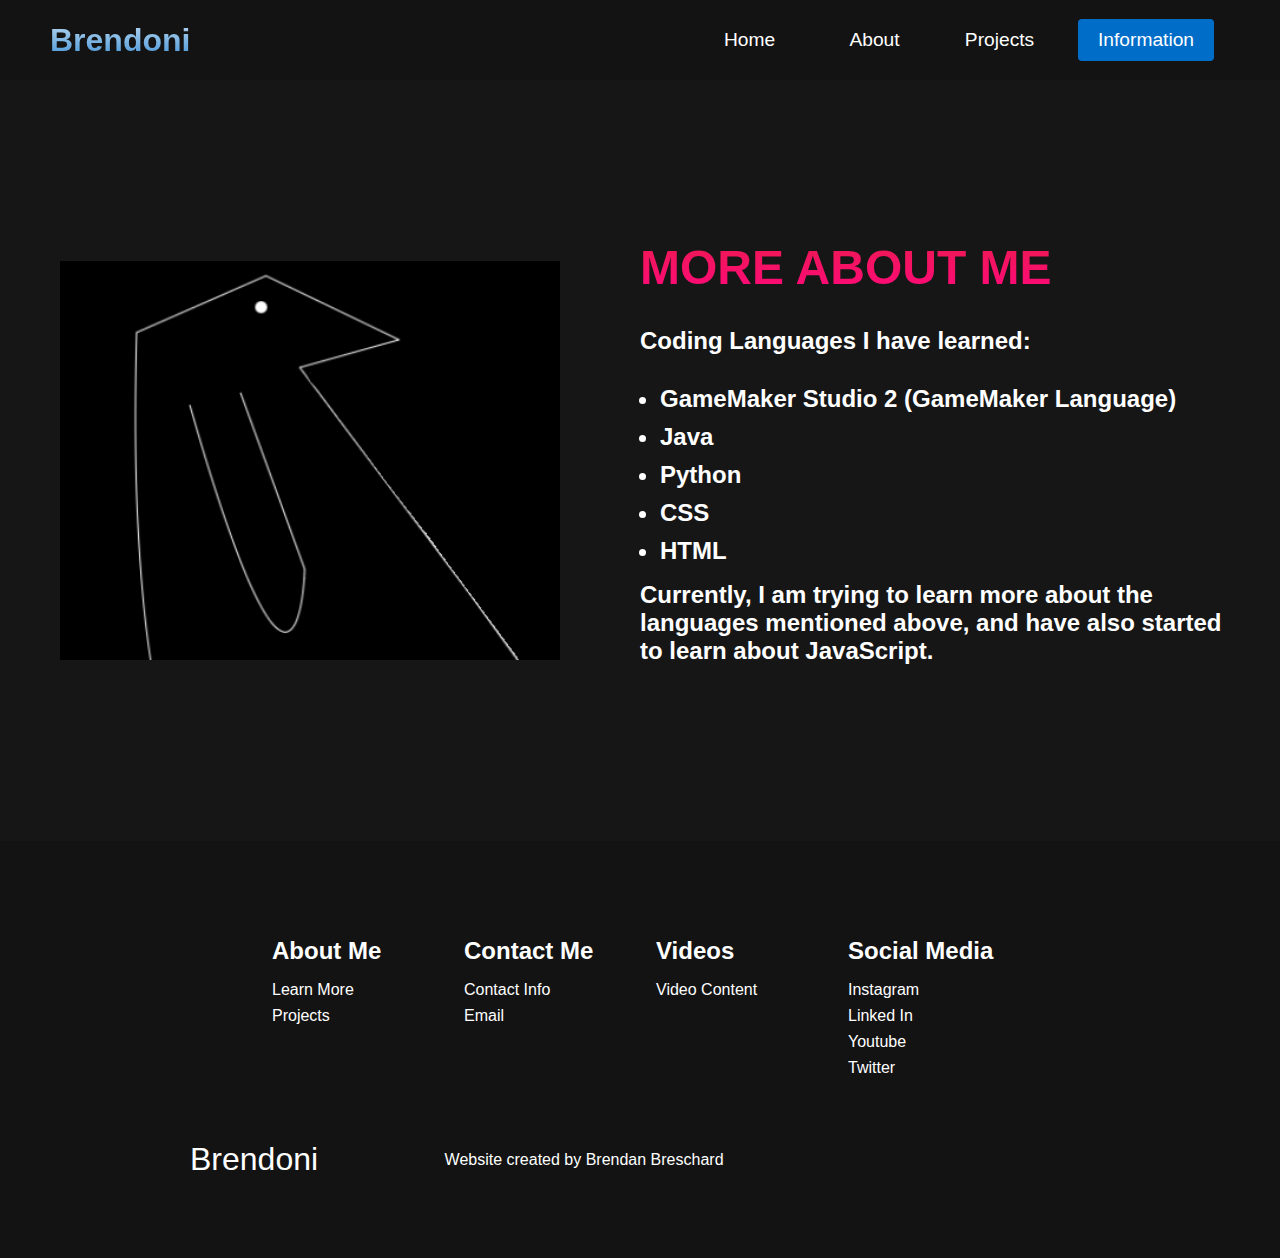
<file: aboutMe.html>
<!DOCTYPE html>
<html lang="en">
  <head>
    <meta charset="UTF-8" />
    <meta name="viewport" content="width=device-width, initial-scale=1.0" />
    <title>About Me</title>
    <link rel="stylesheet" href="styles.css" />
    <link
      rel="stylesheet"
      href="https://use.fontawesome.com/releases/v5.14.0/css/all.css"
      integrity="sha384-HzLeBuhoNPvSl5KYnjx0BT+WB0QEEqLprO+NBkkk5gbc67FTaL7XIGa2w1L0Xbgc"
      crossorigin="anonymous"
    />
  </head>
  <body>
    <!-- Navbar Section -->
    <nav class="navbar">
      <div class="navbar__container">
        <a href="index.html#home" id="navbar__logo">Brendoni</a>
        <div class="navbar__toggle" id="mobile-menu">
          <span class="bar"></span> <span class="bar"></span>
          <span class="bar"></span>
        </div>
        <ul class="navbar__menu">
          <li class="navbar__item">
            <a href="index.html#home" class="navbar__links" id="home-page">Home</a>
          </li>
          <li class="navbar__item">
            <a href="index.html#about" class="navbar__links" id="about-page">About</a>
          </li>
          <li class="navbar__item">
            <a href="index.html#services" class="navbar__links" id="services-page"
              >Projects</a
            >
          </li>
          <li class="navbar__btn">
            <a href="index.html#sign-up" class="button" id="signup">Information</a>
          </li>
        </ul>
      </div>
    </nav>

    <!-- About Section -->
    <div class="main" id="about">
      <div class="main__container">
        <div class="main__img--container">
          <div class="main__img--card" style="height: fit-content; width: fit-content">
            <img style="float:left;" width="500" src="masterpiecetrue.png" alt="Profile Image"/>
          </div>
        </div>
        <div class="main__content">
          <h1>More About Me</h1>
          <p>Coding Languages I have learned:
            <ul class="main__list">
              <li class="main__list--section">GameMaker Studio 2 (GameMaker Language)</li>
              <li class="main__list--section">Java</li>
              <li class="main__list--section">Python</li>
              <li class="main__list--section">CSS</li>
              <li class="main__list--section">HTML</li>
            </ul> 
          </p>
          <p> Currently, I am trying to learn more about the languages mentioned above,
              and have also started to learn about JavaScript.
          </p>
          <p>
            
          </p>
        </div>
      </div>
    </div>

  <!-- Footer Section -->
  <div class="footer__container">
    <div class="footer__links">
      <div class="footer__link--wrapper">
        <div class="footer__link--items">
          <h2>About Me</h2>
          <a href="AboutMe.html" target="_blank">Learn More</a> <a href="#services">Projects</a>
        </div>
        <div class="footer__link--items">
          <h2>Contact Me</h2>
          <a href="/">Contact Info</a> <a href=mailto:323bbreschard@frhsd.com>Email</a>
        </div>
      </div>
      <div class="footer__link--wrapper">
        <div class="footer__link--items">
          <h2>Videos</h2>
          <a href="/">Video Content</a>
        </div>
        <div class="footer__link--items">
          <h2>Social Media</h2>
          <a href="https://www.instagram.com/brendanbreschard/?next=%2F" target="_blank">Instagram</a> 
          <a href="https://www.linkedin.com/in/brendan-breschard-b48464270/" target="_blank">Linked In</a>
          <a href="https://www.youtube.com/channel/UCsgrkob9Qd6SiA1aaHncUZA" target="_blank">Youtube</a> 
          <a href="https://twitter.com/Brendoni1233" target="_blank">Twitter</a>
        </div>
      </div>
    </div>
  <section class="social__media">
    <div class="social__media--wrap">
      <div class="footer__logo">
        <a href="/" id="footer__logo">Brendoni</a>
      </div>
        <p class="website__rights">Website created by Brendan Breschard</p>
        <div class="social__icons">
          <a href="https://www.instagram.com/brendanbreschard/?next=%2F" class="social__icon--link"
          target="_blank"><i class="fab fa-instagram"></i></a>
          <a href="https://www.youtube.com/channel/UCsgrkob9Qd6SiA1aaHncUZA" class="social__icon--link"
          target="_blank"><i class="fab fa-youtube"></i></a>
          <a href="https://www.linkedin.com/in/brendan-breschard-b48464270/" class="social__icon--link"
          target="_blank"><i class="fab fa-linkedin"></i></a>
          <a href="https://twitter.com/Brendoni1233" class="social__icon--link"
          target="_blank"><i class="fab fa-twitter"></i></a>
        </div>
      </div>
    </section>
  </div>
    
</body>
</html>
</file>
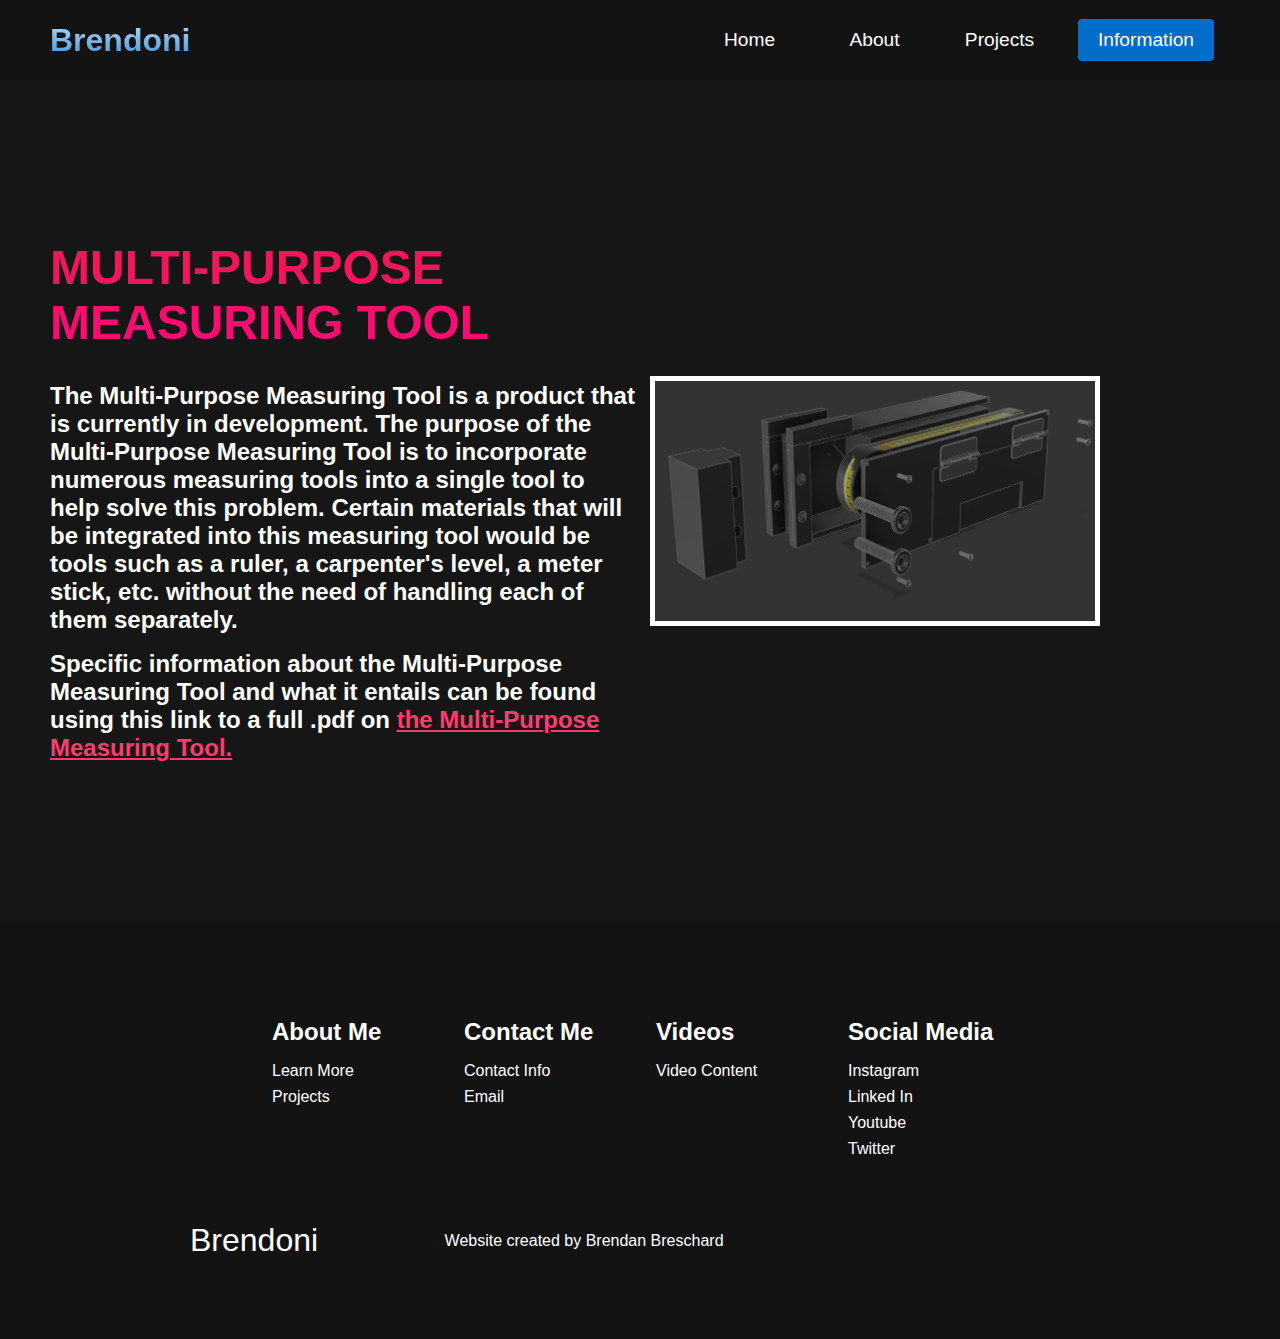
<file: multi.html>
<!DOCTYPE html>
<html lang="en">
  <head>
    <meta charset="UTF-8" />
    <meta name="viewport" content="width=device-width, initial-scale=1.0" />
    <title>Video Game</title>
    <link rel="stylesheet" href="styles.css" />
    <link
      rel="stylesheet"
      href="https://use.fontawesome.com/releases/v5.14.0/css/all.css"
      integrity="sha384-HzLeBuhoNPvSl5KYnjx0BT+WB0QEEqLprO+NBkkk5gbc67FTaL7XIGa2w1L0Xbgc"
      crossorigin="anonymous"
    />
  </head>
  <body>
    <!-- Navbar Section -->
    <nav class="navbar">
      <div class="navbar__container">
        <a href="index.html#home" id="navbar__logo">Brendoni</a>
        <div class="navbar__toggle" id="mobile-menu">
          <span class="bar"></span> <span class="bar"></span>
          <span class="bar"></span>
        </div>
        <ul class="navbar__menu">
          <li class="navbar__item">
            <a href="index.html#home" class="navbar__links" id="home-page">Home</a>
          </li>
          <li class="navbar__item">
            <a href="index.html#about" class="navbar__links" id="about-page">About</a>
          </li>
          <li class="navbar__item">
            <a href="index.html#services" class="navbar__links" id="services-page"
              >Projects</a
            >
          </li>
          <li class="navbar__btn">
            <a href="index.html#sign-up" class="button" id="signup">Information</a>
          </li>
        </ul>
      </div>
    </nav>

    <!-- About Section -->
    <div class="main" id="about">
      <div class="main__container">
        <div class="main__content">
            <h1>Multi-Purpose Measuring Tool</h1>
            <p>The Multi-Purpose Measuring Tool is a product that is currently in development. The purpose of the Multi-Purpose Measuring
              Tool is to incorporate numerous measuring
              tools into a single tool to help solve this problem. Certain materials that will be integrated into
              this measuring tool would be tools such as a ruler, a carpenter's level, a meter stick, etc. without
              the need of handling each of them separately.
            </p>
            <p>
              Specific information about the Multi-Purpose Measuring Tool and what it entails can be found using this link to
              a full .pdf on <a style="color:#fe3b6f" href="iadesign.pdf" target="_blank">the Multi-Purpose Measuring Tool.</a> 
            </p>
          </div>
            <div class="main__img--container">
             <div class="main__img--card" style="height: fit-content; width: fit-content">
              <img style= "float:left; border: 5px solid white" width="450" height="250" src="mpmt.png" alt="Profile Image"/>
            </div>
        </div>
      </div>
    </div>

  <!-- Footer Section -->
  <div class="footer__container">
    <div class="footer__links">
      <div class="footer__link--wrapper">
        <div class="footer__link--items">
          <h2>About Me</h2>
          <a href="AboutMe.html" target="_blank">Learn More</a> <a href="#services">Projects</a>
        </div>
        <div class="footer__link--items">
          <h2>Contact Me</h2>
          <a href="/">Contact Info</a> <a href=mailto:323bbreschard@frhsd.com>Email</a>
        </div>
      </div>
      <div class="footer__link--wrapper">
        <div class="footer__link--items">
          <h2>Videos</h2>
          <a href="/">Video Content</a>
        </div>
        <div class="footer__link--items">
          <h2>Social Media</h2>
          <a href="https://www.instagram.com/brendanbreschard/?next=%2F" target="_blank">Instagram</a> 
          <a href="https://www.linkedin.com/in/brendan-breschard-b48464270/" target="_blank">Linked In</a>
          <a href="https://www.youtube.com/channel/UCsgrkob9Qd6SiA1aaHncUZA" target="_blank">Youtube</a> 
          <a href="https://twitter.com/Brendoni1233" target="_blank">Twitter</a>
        </div>
      </div>
    </div>
  <section class="social__media">
    <div class="social__media--wrap">
      <div class="footer__logo">
        <a href="/" id="footer__logo">Brendoni</a>
      </div>
        <p class="website__rights">Website created by Brendan Breschard</p>
        <div class="social__icons">
          <a href="https://www.instagram.com/brendanbreschard/?next=%2F" class="social__icon--link"
          target="_blank"><i class="fab fa-instagram"></i></a>
          <a href="https://www.youtube.com/channel/UCsgrkob9Qd6SiA1aaHncUZA" class="social__icon--link"
          target="_blank"><i class="fab fa-youtube"></i></a>
          <a href="https://www.linkedin.com/in/brendan-breschard-b48464270/" class="social__icon--link"
          target="_blank"><i class="fab fa-linkedin"></i></a>
          <a href="https://twitter.com/Brendoni1233" class="social__icon--link"
          target="_blank"><i class="fab fa-twitter"></i></a>
        </div>
      </div>
    </section>
  </div>
    
</body>
</html>
</file>
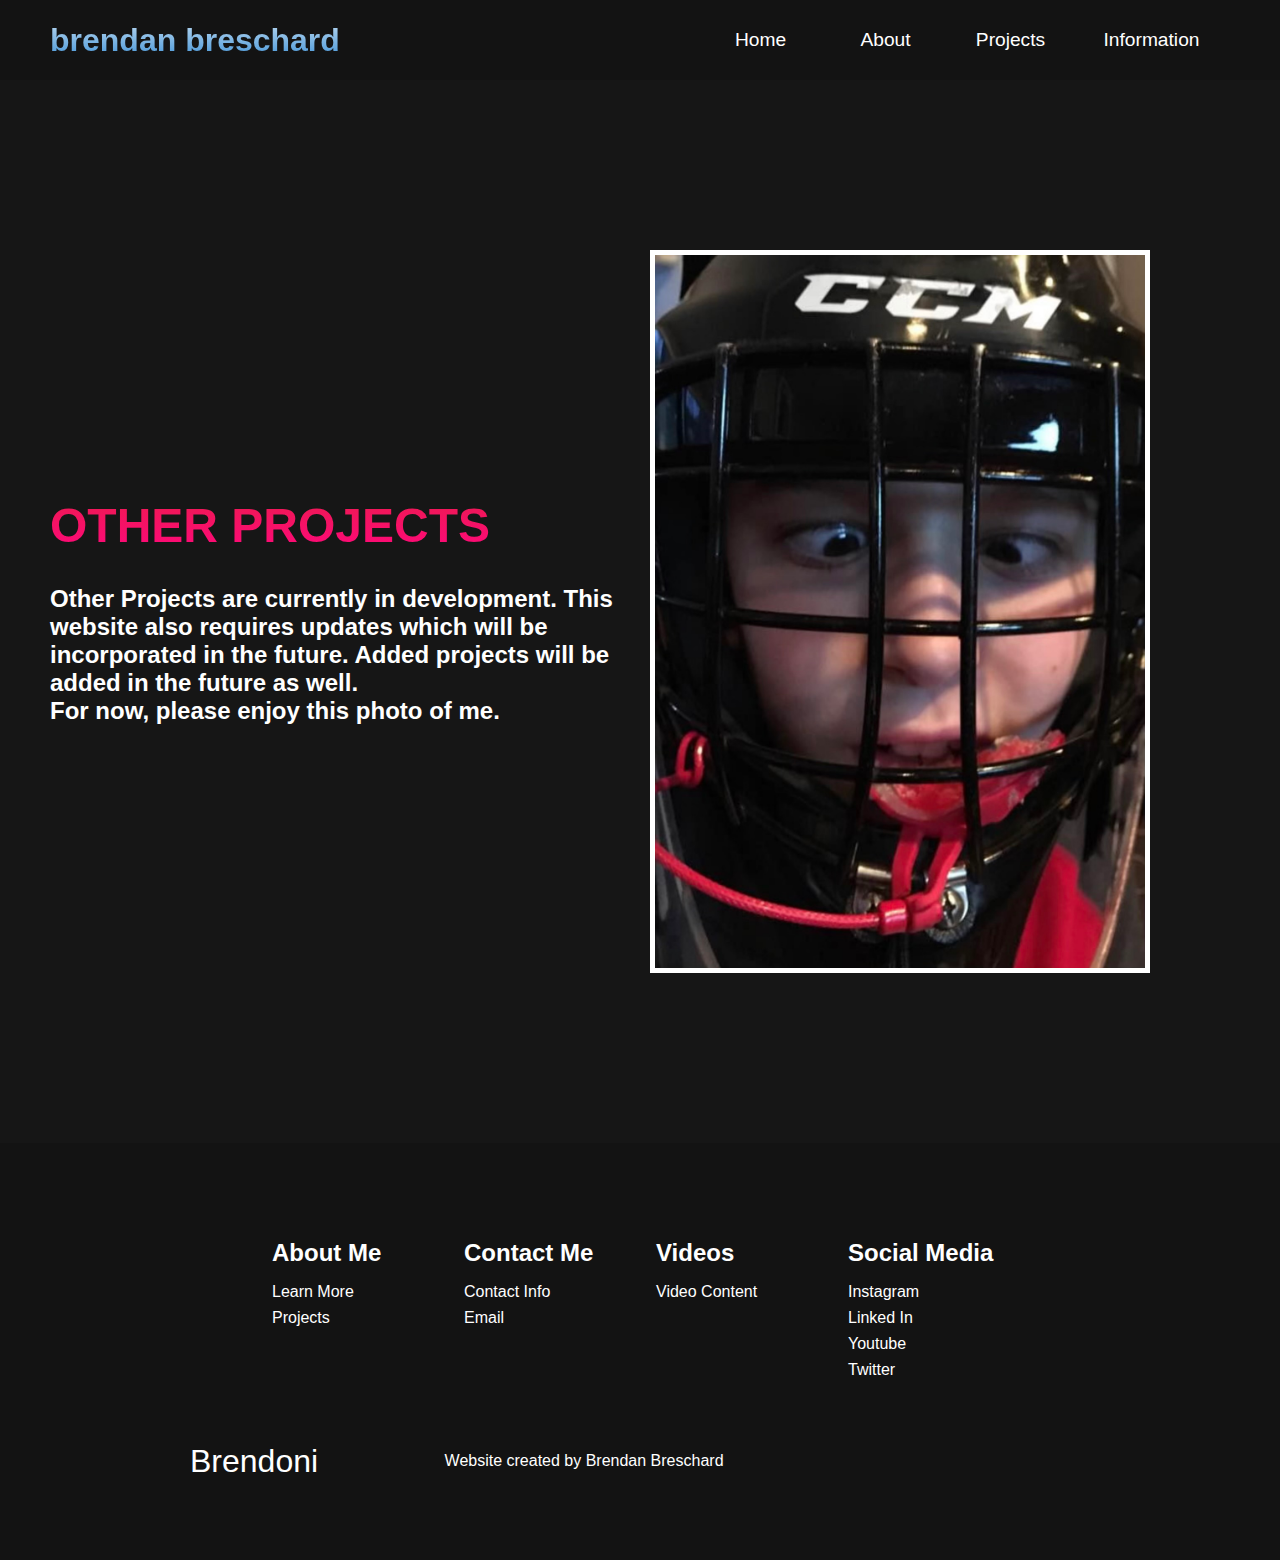
<file: otherprojects.html>
<!DOCTYPE html>
<html lang="en">
  <head>
    <meta charset="UTF-8" />
    <meta name="viewport" content="width=device-width, initial-scale=1.0" />
    <title>Video Game</title>
    <link rel="stylesheet" href="styles.css" />
    <link
      rel="stylesheet"
      href="https://use.fontawesome.com/releases/v5.14.0/css/all.css"
      integrity="sha384-HzLeBuhoNPvSl5KYnjx0BT+WB0QEEqLprO+NBkkk5gbc67FTaL7XIGa2w1L0Xbgc"
      crossorigin="anonymous"
    />
  </head>
  <body>
    <!-- Navbar Section -->
    <nav class="navbar">
      <div class="navbar__container">
        <a href="index.html#home" id="navbar__logo">brendan breschard</a>
        <div class="navbar__toggle" id="mobile-menu">
          <span class="bar"></span> <span class="bar"></span>
          <span class="bar"></span>
        </div>
        <ul class="navbar__menu">
          <li class="navbar__item">
            <a href="index.html#home" class="navbar__links" id="home-page">Home</a>
          </li>
          <li class="navbar__item">
            <a href="index.html#about" class="navbar__links" id="about-page">About</a>
          </li>
          <li class="navbar__item">
            <a href="index.html#services" class="navbar__links" id="services-page"
              >Projects</a
            >
          </li>
          <li class="navbar__btn">
            <a href="index.html#sign-up" class="navbar__links" id="signup">Information</a>
          </li>
        </ul>
      </div>
    </nav>

    <!-- About Section -->
    <div class="main" id="about">
      <div class="main__container">
        <div class="main__content">
            <h1>Other Projects</h1>
            <p>
                Other Projects are currently in development. This website also requires updates
                which will be incorporated in the future. Added projects will be added in the future as well.
                <br>For now, please enjoy this photo of me.</br>
            </p>
          </div>
        <div class="main__img--container">
            <div class="main__img--card" style="height: fit-content;">
                <img style= "float:left; border: 5px solid white" width="" height="" src="hockey2.jpg" alt="Profile Image"/>
            </div>
        </div>
      </div>
    </div>

  <!-- Footer Section -->
  <div class="footer__container">
    <div class="footer__links">
      <div class="footer__link--wrapper">
        <div class="footer__link--items">
          <h2>About Me</h2>
          <a href="AboutMe.html" target="_blank">Learn More</a> <a href="#services">Projects</a>
        </div>
        <div class="footer__link--items">
          <h2>Contact Me</h2>
          <a href="/">Contact Info</a> <a href=mailto:323bbreschard@frhsd.com>Email</a>
        </div>
      </div>
      <div class="footer__link--wrapper">
        <div class="footer__link--items">
          <h2>Videos</h2>
          <a href="/">Video Content</a>
        </div>
        <div class="footer__link--items">
          <h2>Social Media</h2>
          <a href="https://www.instagram.com/brendanbreschard/?next=%2F" target="_blank">Instagram</a> 
          <a href="https://www.linkedin.com/in/brendan-breschard-b48464270/" target="_blank">Linked In</a>
          <a href="https://www.youtube.com/channel/UCsgrkob9Qd6SiA1aaHncUZA" target="_blank">Youtube</a> 
          <a href="https://twitter.com/Brendoni1233" target="_blank">Twitter</a>
        </div>
      </div>
    </div>
  <section class="social__media">
    <div class="social__media--wrap">
      <div class="footer__logo">
        <a href="/" id="footer__logo">Brendoni</a>
      </div>
        <p class="website__rights">Website created by Brendan Breschard</p>
        <div class="social__icons">
          <a href="https://www.instagram.com/brendanbreschard/?next=%2F" class="social__icon--link"
          target="_blank"><i class="fab fa-instagram"></i></a>
          <a href="https://www.youtube.com/channel/UCsgrkob9Qd6SiA1aaHncUZA" class="social__icon--link"
          target="_blank"><i class="fab fa-youtube"></i></a>
          <a href="https://www.linkedin.com/in/brendan-breschard-b48464270/" class="social__icon--link"
          target="_blank"><i class="fab fa-linkedin"></i></a>
          <a href="https://twitter.com/Brendoni1233" class="social__icon--link"
          target="_blank"><i class="fab fa-twitter"></i></a>
        </div>
      </div>
    </section>
  </div>
    
</body>
</html>
</file>
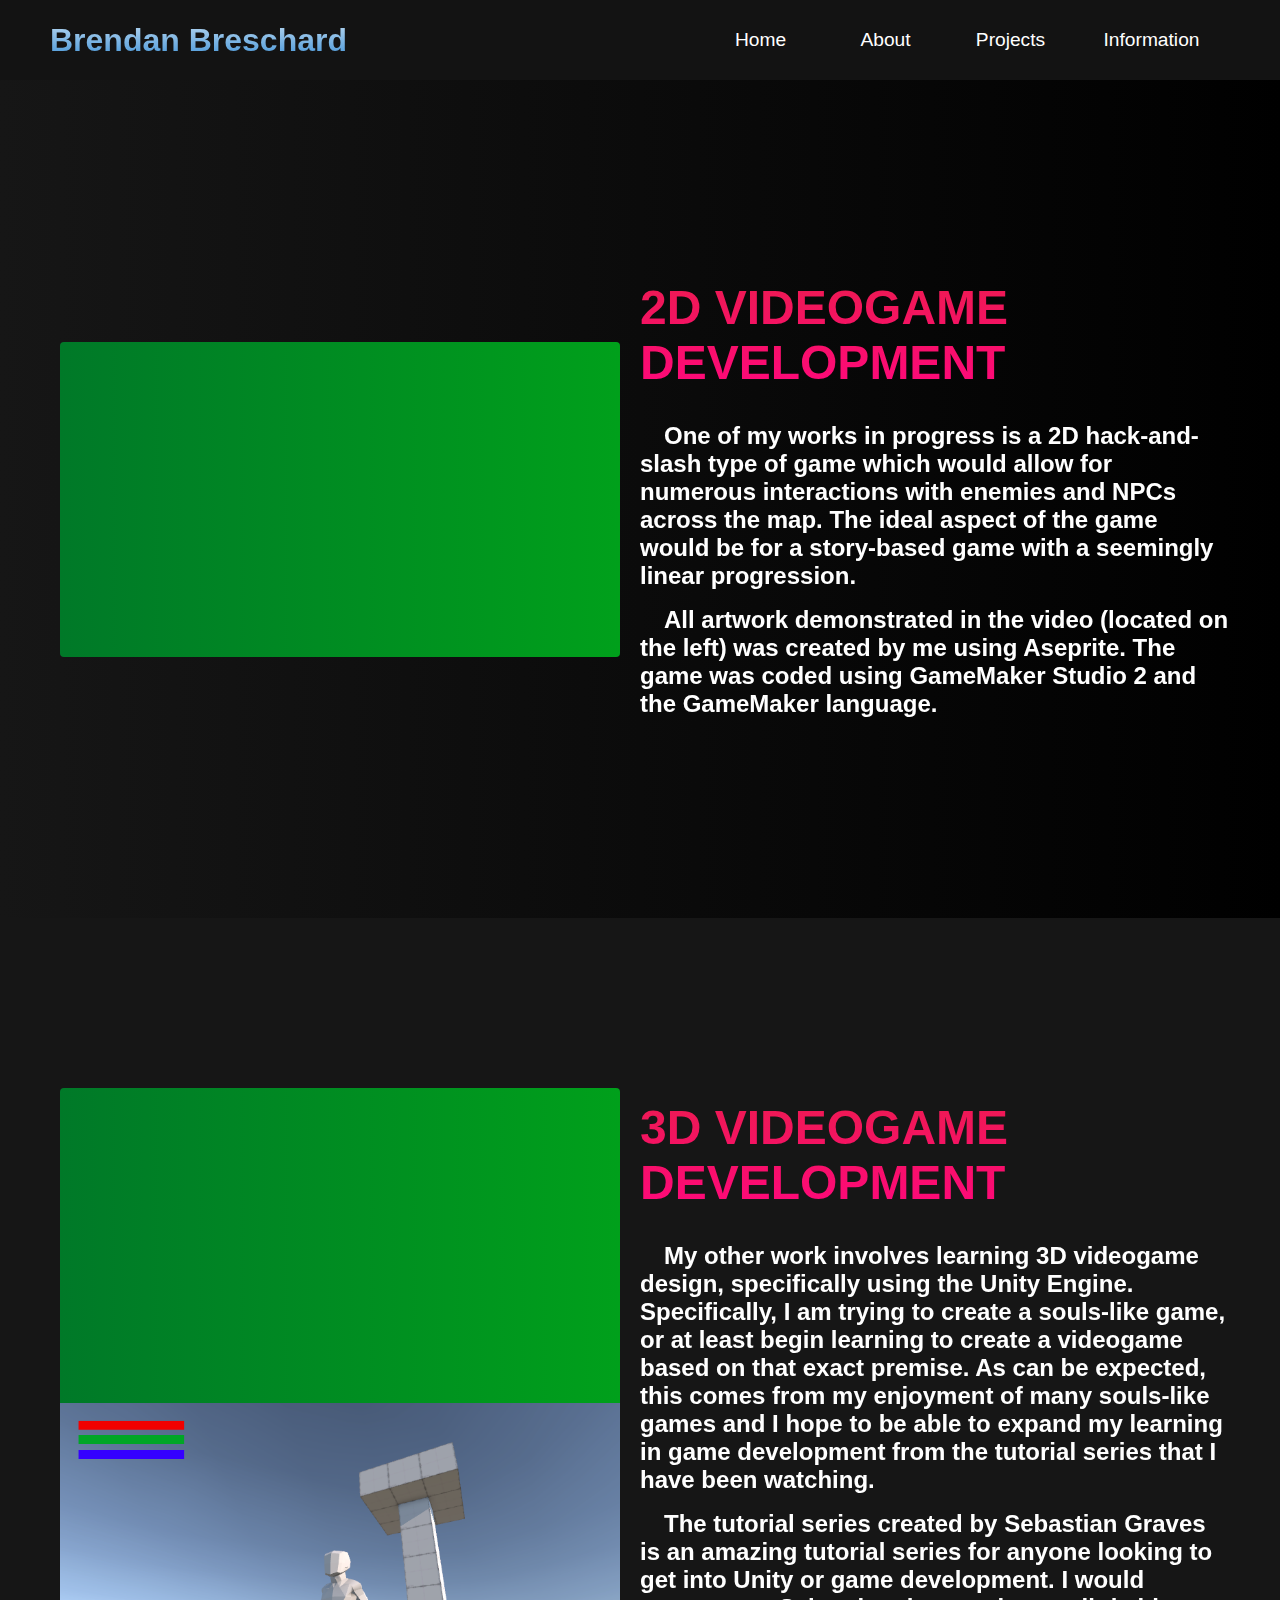
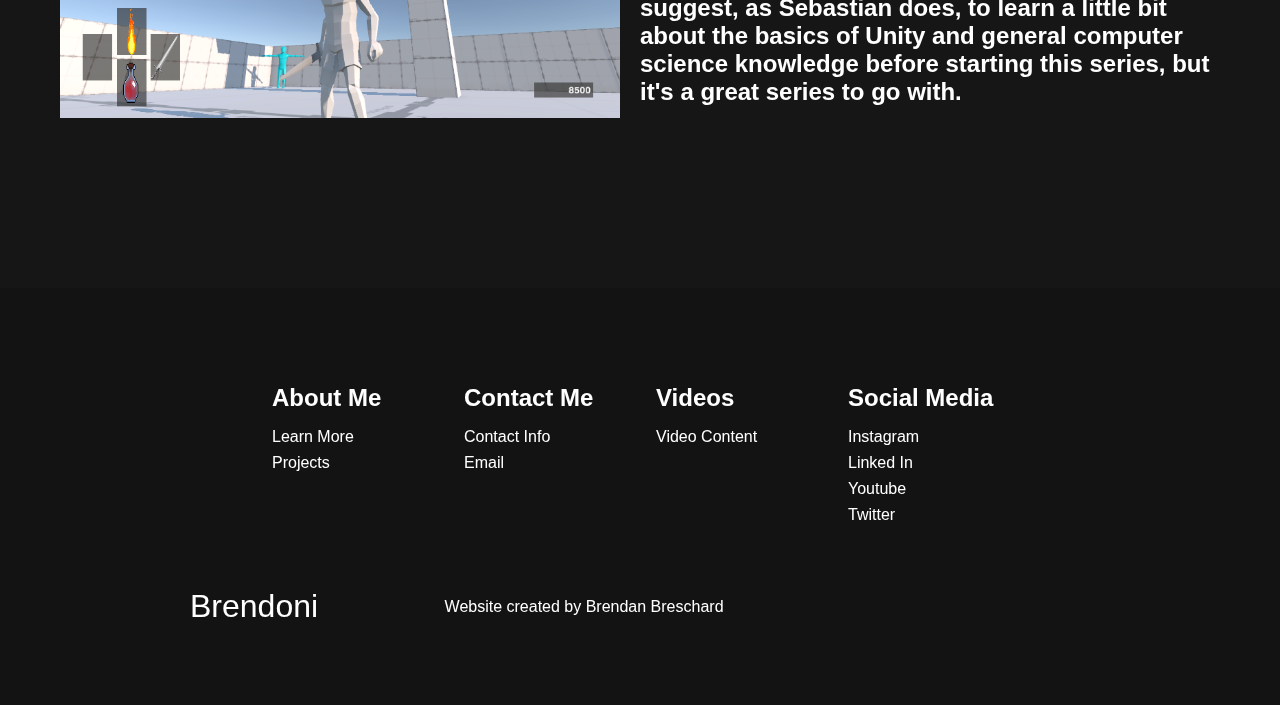
<file: videogame.html>
<!DOCTYPE html>
<html lang="en">
  <head>
    <meta charset="UTF-8" />
    <meta name="viewport" content="width=device-width, initial-scale=1.0" />
    <title>About Me</title>
    <link rel="stylesheet" href="styles.css" />
    <link
      rel="stylesheet"
      href="https://use.fontawesome.com/releases/v5.14.0/css/all.css"
      integrity="sha384-HzLeBuhoNPvSl5KYnjx0BT+WB0QEEqLprO+NBkkk5gbc67FTaL7XIGa2w1L0Xbgc"
      crossorigin="anonymous"
    />
  </head>
  <body>
    <!-- Navbar Section -->
    <nav class="navbar">
      <div class="navbar__container">
        <a href="index.html#home" id="navbar__logo">Brendan Breschard</a>
        <div class="navbar__toggle" id="mobile-menu">
          <span class="bar"></span> <span class="bar"></span>
          <span class="bar"></span>
        </div>
        <ul class="navbar__menu">
          <li class="navbar__item">
            <a href="index.html#home" class="navbar__links" id="home-page">Home</a>
          </li>
          <li class="navbar__item">
            <a href="index.html#about" class="navbar__links" id="about-page">About</a>
          </li>
          <li class="navbar__item">
            <a href="index.html#services" class="navbar__links" id="services-page"
              >Projects</a
            >
          </li>
          <li class="navbar__btn">
            <a href="index.html#sign-up" class="navbar__links" id="signup">Information</a>
          </li>
        </ul>
      </div>
    </nav>

    <!-- GameMaker Section -->
    <div class="hero" id="about">
      <div class="main__container">
        <div class="main__img--container">
          <div class="main__img--card" style="height: fit-content; width: fit-content">
            <iframe width="560" height="315" src="https://www.youtube.com/embed/rS_GnN0FW3M?si=tQVRBVxmzukzvJ4w" 
              title="YouTube video player" 
              frameborder="0" allow="accelerometer; autoplay; clipboard-write; encrypted-media; gyroscope; picture-in-picture; web-share" 
              referrerpolicy="strict-origin-when-cross-origin" allowfullscreen>
            </iframe>
          </div>
        </div>
        <div class="main__content">
          <h1>2D Videogame Development</h1>
          <p>
            &emsp;One of my works in progress is a 2D hack-and-slash type of game which would allow for
            numerous interactions with enemies and NPCs across the map. The ideal aspect of the game
            would be for a story-based game with a seemingly linear progression.
          </p>
          <p> 
            &emsp;All artwork demonstrated in the video (located on the left) was created by me using Aseprite.
            The game was coded using GameMaker Studio 2 and the GameMaker language. 
          </p>
        </div>
      </div>
    </div>

        <!-- Unity Section -->
        <div class="main" id="about">
          <div class="main__container">
            <div class="main__img--container">
              <div class="main__img--card" style="height: fit-content; width: fit-content">
                <iframe width="560" height="315" src="https://www.youtube.com/embed/oB9-kns4m94?si=WJuRULZBA4Bv2auq" 
                title="YouTube video player" frameborder="0" 
                allow="accelerometer; autoplay; clipboard-write; encrypted-media; gyroscope; picture-in-picture; web-share" 
                referrerpolicy="strict-origin-when-cross-origin" allowfullscreen>
                </iframe>
                <img width="560" height="315" src="unityGame.png">
              </div>
            </div>
            <div class="main__content">
              <h1>3D Videogame Development</h1>
              <p>
                &emsp;My other work involves learning 3D videogame design, specifically using the Unity Engine.
                Specifically, I am trying to create a souls-like game, or at least begin learning to create
                a videogame based on that exact premise. As can be expected, this comes from my enjoyment of
                many souls-like games and I hope to be able to expand my learning in game development from the tutorial
                series that I have been watching.
              </p>
              <p> 
                &emsp;The tutorial series created by Sebastian Graves is an amazing tutorial series for anyone looking to
                get into Unity or game development. I would suggest, as Sebastian does, to learn a little bit about the 
                basics of Unity and general computer science knowledge before starting this series, but it's a great series
                to go with.
              </p>
            </div>
          </div>
        </div>

  <!-- Footer Section -->
  <div class="footer__container">
    <div class="footer__links">
      <div class="footer__link--wrapper">
        <div class="footer__link--items">
          <h2>About Me</h2>
          <a href="AboutMe.html" target="_blank">Learn More</a> <a href="#services">Projects</a>
        </div>
        <div class="footer__link--items">
          <h2>Contact Me</h2>
          <a href="/">Contact Info</a> <a href=mailto:323bbreschard@frhsd.com>Email</a>
        </div>
      </div>
      <div class="footer__link--wrapper">
        <div class="footer__link--items">
          <h2>Videos</h2>
          <a href="/">Video Content</a>
        </div>
        <div class="footer__link--items">
          <h2>Social Media</h2>
          <a href="https://www.instagram.com/brendanbreschard/?next=%2F" target="_blank">Instagram</a> 
          <a href="https://www.linkedin.com/in/brendan-breschard-b48464270/" target="_blank">Linked In</a>
          <a href="https://www.youtube.com/channel/UCsgrkob9Qd6SiA1aaHncUZA" target="_blank">Youtube</a> 
          <a href="https://twitter.com/Brendoni1233" target="_blank">Twitter</a>
        </div>
      </div>
    </div>
  <section class="social__media">
    <div class="social__media--wrap">
      <div class="footer__logo">
        <a href="/" id="footer__logo">Brendoni</a>
      </div>
        <p class="website__rights">Website created by Brendan Breschard</p>
        <div class="social__icons">
          <a href="https://www.instagram.com/brendanbreschard/?next=%2F" class="social__icon--link"
          target="_blank"><i class="fab fa-instagram"></i></a>
          <a href="https://www.youtube.com/channel/UCsgrkob9Qd6SiA1aaHncUZA" class="social__icon--link"
          target="_blank"><i class="fab fa-youtube"></i></a>
          <a href="https://www.linkedin.com/in/brendan-breschard-b48464270/" class="social__icon--link"
          target="_blank"><i class="fab fa-linkedin"></i></a>
          <a href="https://twitter.com/Brendoni1233" class="social__icon--link"
          target="_blank"><i class="fab fa-twitter"></i></a>
        </div>
      </div>
    </section>
  </div>
    
</body>
</html>
</file>
<file: styles.css>
* {
    box-sizing: border-box;
    margin: 0;
    padding: 0;
    font-family: 'Kumbh Sans', sans-serif;
    scroll-behavior: smooth;
  }
  
  .navbar {
    background: #131313;
    height: 80px;
    display: flex;
    justify-content: center;
    align-items: center;
    font-size: 1.2rem;
    position: sticky;
    top: 0;
    z-index: 999;
  }
  
  .navbar__container {
    display: flex;
    justify-content: space-between;
    height: 80px;
    z-index: 1;
    width: 100%;
    max-width: 1300px;
    margin: 0 auto;
    padding: 0 50px;
  }
  
  #navbar__logo {
    background-color: #fff;
    background-image: linear-gradient(to top, #006ec9 0%, #fff 100%);
    background-size: 100%;
    -webkit-background-clip: text;
    -moz-background-clip: text;
    -webkit-text-fill-color: transparent;
    -moz-text-fill-color: transparent;
    display: flex;
    align-items: center;
    cursor: pointer;
    text-decoration: none;
    font-size: 2rem;
    font-weight: bold;
  }
  
  .navbar__menu {
    display: flex;
    align-items: center;
    list-style: none;
  }
  
  .navbar__item {
    height: 80px;
  }
  
  .navbar__links {
    color: #fff;
    display: flex;
    align-items: center;
    justify-content: center;
    width: 125px;
    text-decoration: none;
    height: 100%;
    transition: all 0.3s ease;
  }
  
  .navbar__btn {
    display: flex;
    justify-content: center;
    align-items: center;
    padding: 0 1rem;
    width: 100%;
  }
  
  .button {
    display: flex;
    justify-content: center;
    align-items: center;
    text-decoration: none;
    padding: 10px 20px;
    height: 100%;
    width: 100%;
    border: none;
    outline: none;
    border-radius: 4px;
    background: #006ec9;
    color: #fff;
    transition: all 0.3s ease;
  }
  
  .navbar__links:hover {
    color: #006ec9;
    transition: all 0.3s ease;
  }
  
  @media screen and (max-width: 960px) {
    .navbar__container {
      display: flex;
      justify-content: space-between;
      height: 80px;
      z-index: 1;
      width: 100%;
      max-width: 1300px;
      padding: 0;
    }
  
    .navbar__menu {
      display: grid;
      grid-template-columns: auto;
      margin: 0;
      width: 100%;
      position: absolute;
      top: -1000px;
      opacity: 1;
      transition: all 0.5s ease;
      z-index: -1;
    }
  
    .navbar__menu.active {
      background: #000000;
      top: 100%;
      opacity: 1;
      transition: all 0.5s ease;
      z-index: 99;
      height: 60vh;
      font-size: 1.6rem;
    }
  
    #navbar__logo {
      padding-left: 25px;
    }
  
    .navbar__toggle .bar {
      width: 25px;
      height: 3px;
      margin: 5px auto;
      transition: all 0.3s ease-in-out;
      background: #fff;
    }
  
    .navbar__item {
      width: 100%;
    }
  
    .navbar__links {
      text-align: center;
      padding: 2rem;
      width: 100%;
      display: table;
    }
  
    .navbar__btn {
      padding-bottom: 2rem;
    }
  
    .button {
      display: flex;
      justify-content: center;
      align-items: center;
      width: 80%;
      height: 80px;
      margin: 0;
    }
  
    #mobile-menu {
      position: absolute;
      top: 20%;
      right: 5%;
      transform: translate(5%, 20%);
    }
  
    .navbar__toggle .bar {
      display: block;
      cursor: pointer;
    }
  
    #mobile-menu.is-active .bar:nth-child(2) {
      opacity: 0;
    }
  
    #mobile-menu.is-active .bar:nth-child(1) {
      transform: translateY(8px) rotate(45deg);
    }
  
    #mobile-menu.is-active .bar:nth-child(3) {
      transform: translateY(-8px) rotate(-45deg);
    }
  }
  
  /* Hero Section */
  .hero {
    background: #161616;
    background: linear-gradient(to right, #161616, #000000);
    padding: 200px 0;
  }
  
  .hero__container {
    display: flex;
    flex-direction: column;
    justify-content: center;
    align-items: center;
    max-width: 1200px;
    margin: 0 auto;
    height: 90%;
    text-align: center;
    padding: 30px;
  }
  
  .hero__heading {
    font-size: 100px;
    margin-bottom: 24px;
    color: #fff;
  }
  
  .hero__heading span {
    background: #006ec9; /* fallback for old browsers */
    background: -webkit-linear-gradient(
      to top,
      #006ec9,
      #fff
    ); /* Chrome 10-25, Safari 5.1-6 */
    background: linear-gradient(
      to top,
      #006ec9,
      #fff
    ); /* W3C, IE 10+/ Edge, Firefox 16+, Chrome 26+, Opera 12+, Safari 7+ */
    background-size: 100%;
    -webkit-background-clip: text;
    -moz-background-clip: text;
    -webkit-text-fill-color: transparent;
    -moz-text-fill-color: transparent;
  }
  
  .hero__description {
    font-size: 60px;
    background: #da22ff; /* fallback for old browsers */
    background: -webkit-linear-gradient(
      to right,
      #9114ff,
      #da22ff
    ); /* Chrome 10-25, Safari 5.1-6 */
    background: linear-gradient(
      to right,
      #8f0eff,
      #da22ff
    ); /* W3C, IE 10+/ Edge, Firefox 16+, Chrome 26+, Opera 12+, Safari 7+ */
    background-size: 100%;
    -webkit-background-clip: text;
    -moz-background-clip: text;
    -webkit-text-fill-color: transparent;
    -moz-text-fill-color: transparent;
  }
  
  .highlight {
    border-bottom: 4px solid #006ec9;
  }
  
  @media screen and (max-width: 768px) {
    .hero__heading {
      font-size: 60px;
    }
  
    .hero__description {
      font-size: 40px;
    }
  }
  
  /* About Section */
  .main {
    background-color: #161616;
    padding: 10rem 0;
  }
  
  .main__container {
    display: grid;
    grid-template-columns: 1fr 1fr;
    align-items: center;
    justify-content: center;
    margin: 0 auto;
    height: 90%;
    z-index: 1;
    width: 100%;
    max-width: 1300px;
    padding: 0 50px;
  }
  
  .main__content {
    color: #fff;
    width: 100%;
  }
  
  .main__content h1 {
    font-size: 3rem;
    background-color: #fe3b6f;
    background-image: linear-gradient(to top, #ff087b 0%, #ed1a52 100%);
    background-size: 100%;
    -webkit-background-clip: text;
    -moz-background-clip: text;
    -webkit-text-fill-color: transparent;
    -moz-text-fill-color: transparent;
    text-transform: uppercase;
    margin-bottom: 32px;
  }
  
  .main__content h2 {
    font-size: 4rem;
    background: #ff8177; /* fallback for old browsers */
    background: -webkit-linear-gradient(
      to right,
      #9114ff,
      #da22ff
    ); /* Chrome 10-25, Safari 5.1-6 */
    background: linear-gradient(
      to right,
      #8f0eff,
      #da22ff
    ); /* W3C, IE 10+/ Edge, Firefox 16+, Chrome 26+, Opera 12+, Safari 7+ */
    background-size: 100%;
    -webkit-background-clip: text;
    -moz-background-clip: text;
    -webkit-text-fill-color: transparent;
    -moz-text-fill-color: transparent;
  }
  
  .main__content p {
    margin-top: 1rem;
    font-size: 1.5rem;
    font-weight: 600;
  }
  
  .main__btn {
    font-size: 1.8rem;
    background: #006ec9;
    background: -webkit-linear-gradient(to right, #006ec9, #004869, #ffffff);
    background: linear-gradient(to right, #006ec9, #00aeff, #00a7b3);
    padding: 20px 60px;
    border: none;
    border-radius: 4px;
    margin-top: 2rem;
    cursor: pointer;
    position: relative;
    transition: all 0.35s;
    outline: none;
  }
  
  .main__btn a {
    position: relative;
    z-index: 2;
    color: #fff;
    text-decoration: none;
  }
  
  .main__btn:after {
    position: absolute;
    content: '';
    top: 0;
    left: 0;
    width: 0;
    height: 100%;
    background: #ff1ead;
    transition: all 0.35s;
    border-radius: 4px;
  }
  
  .main__btn:hover {
    color: #fff;
  }
  
  .main__btn:hover:after {
    width: 100%;
  }
  
  .main__img--container {
    text-align: center;
  }
  
  .main__img--card {
    margin: 10px;
    height: 500px;
    width: 500px;
    border-radius: 4px;
    display: flex;
    flex-direction: column;
    justify-content: center;
    color: #fff;
    background-image: linear-gradient(to right, #007928 0%, #00a01b 100%);
  }
  
  .fa-layer-group,
  .fa-users {
    font-size: 14rem;
  }
  
  #card-2 {
    background: #ff512f;
    background: -webkit-linear-gradient(to right, #dd2476, #ff512f);
    background: linear-gradient(to right, #dd2476, #ff512f);
  }
  
  /* Mobile Responsive */
  @media screen and (max-width: 1100px) {
    .main__container {
      display: grid;
      grid-template-columns: 1fr;
      align-items: center;
      justify-content: center;
      width: 100%;
      margin: 0 auto;
      height: 90%;
    }
  
    .main__img--container {
      display: flex;
      justify-content: center;
    }
  
    .main__img--card {
      height: 425px;
      width: 425px;
    }
  
    .main__content {
      text-align: center;
      margin-bottom: 4rem;
    }
  
    .main__content h1 {
      font-size: 2.5rem;
      margin-top: 2rem;
    }
  
    .main__content h2 {
      font-size: 3rem;
    }
  
    .main__content p {
      margin-top: 1rem;
      font-size: 1.5rem;
    }
  }
  
  @media screen and (max-width: 480px) {
    .main__img--card {
      width: 250px;
      height: 250px;
    }
  
    .fa-users,
    .fa-layer-group {
      font-size: 4rem;
    }
  
    .main__content h1 {
      font-size: 2rem;
      margin-top: 3rem;
    }
    .main__content h2 {
      font-size: 2rem;
    }
  
    .main__content p {
      margin-top: 2rem;
    }
  
    .main__btn {
      padding: 12px 36px;
      margin: 2.5rem 0;
    }
  }
  
  /* Services Section */
  .services {
    background: #131313;
    display: flex;
    flex-direction: column;
    justify-content: center;
    align-items: center;
    height: 100%;
    padding: 10rem 0;
  }
  
  .services h1 {
    background-color: #ff8177;
    background-image: linear-gradient(to right, #ff0844 0%, #f7673c 100%);
    background-size: 100%;
    -webkit-background-clip: text;
    -moz-background-clip: text;
    -webkit-text-fill-color: transparent;
    -moz-text-fill-color: transparent;
    margin-bottom: 5rem;
    font-size: 5rem;
  }
  
  .services__wrapper {
    display: grid;
    grid-template-columns: 1fr 1fr;
    grid-template-rows: 1fr 1fr;
  }
  
  .services__card {
    margin: 10px;
    height: 425px;
    width: 475px;
    border-radius: 4px;
    display: flex;
    flex-direction: column;
    justify-content: center;
    color: #fff;
    background-image: linear-gradient(to right, #ff0844 0%, #f7673c 100%);
    transition: 0.3s ease-in;
  }
 
  .services__card:nth-child(1) {
    background-image: url(currentgame.png);
    -webkit-background-size: cover;
    background-repeat: no-repeat;
  }
  
  .services__card:nth-child(2) {
    background-image: url(https://encrypted-tbn0.gstatic.com/images?q=tbn:ANd9GcSG7dhA6SmSf8iDjXGvuNqYqlIBc8FxUHjZsw&usqp=CAU);
  }
  
  .services__card:nth-child(3) {
    background-image: url(mpmt.png);
    -webkit-background-size: cover;
    background-repeat: no-repeat
  }
  
  .services__card h2 {
    display:flex;
    text-align: center;
    color: #000000;
    padding: 14px 24px;
    border: 4px solid #000 ;
    outline: none;
    border-radius: 4px;
    background: #ffffff;
    font-size: 2rem;
    margin: 0 auto 0 auto;
  }
  
  .services__card p {
    text-align: center;
    margin-top: 20px;
    font-size: 20px;
    color: #000000;
    padding: 14px 24px;
    border: 2px solid #000 ;
    outline: none;
    border-radius: 4px;
    background: #ffffff;
    margin: 0 auto 0 auto;
  }
  
  .services__btn {
    display: flex;
    justify-content: center;
    margin-top: 16px;
  }
  
  .services__card button {
    color: #fff;
    padding: 14px 24px;
    border: none;
    outline: none;
    border-radius: 4px;
    background: #131313;
    font-size: 1rem;
  }
  
  .services__card button:hover {
    cursor: pointer;
  }
  
  .services__card:hover {
    transform: scale(1.075);
    transition: 0.3s ease-in;
    cursor: pointer;
  }
  
  @media screen and (max-width: 1100px) {
    .services__wrapper {
      grid-template-columns: 1fr;
    }
  }
  
 @media screen and (max-width: 768px) {
    .services__wrapper {
      grid-template-columns: 1fr;
    }
  }
  
  /* Footer CSS */
  .footer__container {
    background-color: #131313;
    padding: 5rem 0;
    display: flex;
    flex-direction: column;
    justify-content: center;
    align-items: center;
  }
  
  #footer__logo {
    color: #fff;
    display: flex;
    align-items: center;
    cursor: pointer;
    text-decoration: none;
    font-size: 2rem;
  }
  
  .footer__links {
    width: 100%;
    max-width: 1000px;
    display: flex;
    justify-content: center;
  }
  
  .footer__link--wrapper {
    display: flex;
  }
  
  .footer__link--items {
    display: flex;
    flex-direction: column;
    align-items: flex-start;
    margin: 16px;
    text-align: left;
    width: 160px;
    box-sizing: border-box;
  }
  
  .footer__link--items h2 {
    margin-bottom: 16px;
    color: #fff;
  }
  
  .footer__link--items a {
    color: #fff;
    text-decoration: none;
    margin-bottom: 0.5rem;
    transition: 0.3 ease-out;
  }
  
  .footer__link--items a:hover {
    color: #e9e9e9;
    transition: 0.3 ease-out;
  }
  
  .social__icon--link {
    color: #fff;
    font-size: 24px;
  }
  
  .social__media {
    max-width: 1000px;
    width: 100%;
  }
  
  .social__media--wrap {
    display: flex;
    justify-content: space-between;
    align-items: center;
    width: 90%;
    max-width: 1000px;
    margin: 40px auto 0 auto;
  }
  
  .social__icons {
    display: flex;
    justify-content: space-between;
    align-items: center;
    width: 240px;
  }
  
  .website__rights {
    color: #fff;
  }
  
  @media screen and (max-width: 820px) {
    .footer__links {
      padding-top: 2rem;
    }
  
    #footer__logo {
      margin-bottom: 2rem;
    }
  
    .website__rights {
      margin-bottom: 2rem;
    }
  
    .footer__link--wrapper {
      flex-direction: column;
    }
  
    .social__media--wrap {
      flex-direction: column;
    }
  }
  
  @media screen and (max-width: 480px) {
    .footer__link--items {
      margin: 0;
      padding: 10px;
      width: 100%;
    }
  }

  .main__list {
    margin: 30px 10px 10px 10px
  }

  .main__list--section {
    margin: 10px 10px 10px 10px;
    font-size: 1.5rem;
    font-weight: 600;
  }
</file>
